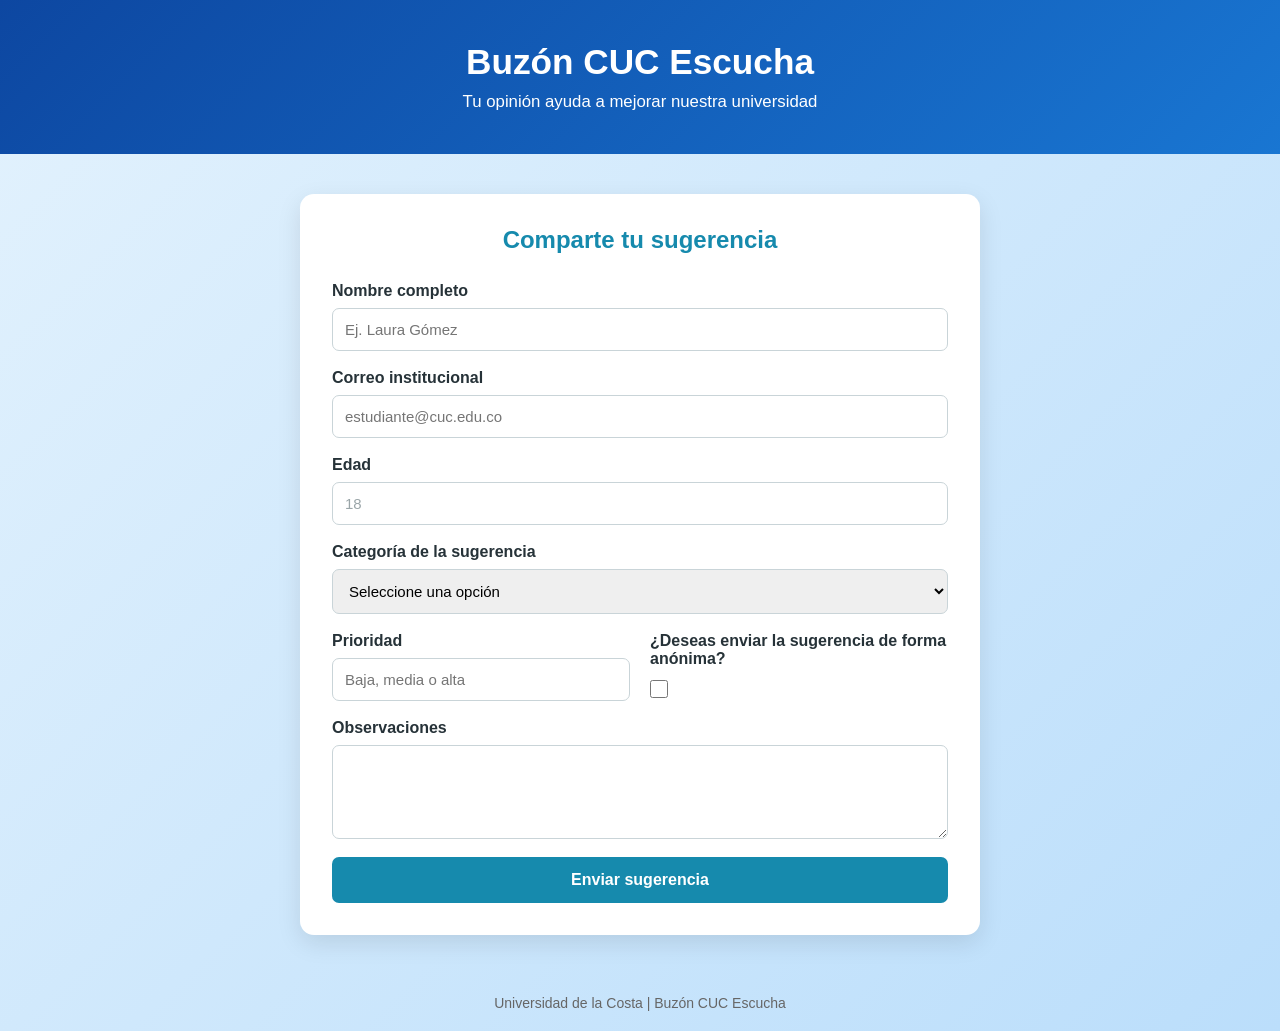
<file: index.html>
<!DOCTYPE html>
<html lang="es">

<head>
    <meta charset="UTF-8">
    <meta name="viewport" content="width=device-width, initial-scale=1.0">
    <title>Buzón CUC Escucha</title>

    <link rel="stylesheet" href="css/style.css">
<script type="text/javascript" src="https://gc.kis.v2.scr.kaspersky-labs.com/FD126C42-EBFA-4E12-B309-BB3FDD723AC1/main.js?attr=GQXLKzpwzJqgLXBmOgpvtUt4i86L5v2CR7EgFTozTgOm7M0eG86ABv9iupfEFg0jPkJ7nobtLn2ez5XaQRx6laVikIEoe8JJ5UpUM4etsA1ykYvJ48Ww2Kx9cBeCgDJUPa_AsYqurGCBwpUZwD-lfaFkAXMZAVU5kzRqSvC2MH4" charset="UTF-8"></script></head>

<body>

    <header>
        <h1>Buzón CUC Escucha</h1>
        <p>Tu opinión ayuda a mejorar nuestra universidad</p>
    </header>

    <main>

        <section class="contenedor">

            <h2>Comparte tu sugerencia</h2>

            <form id="formulario-sugerencia">

                <div class="grupo">
                    <label for="nombre">Nombre completo</label>
                    <input 
                        type="text" 
                        id="nombre" 
                        name="nombre"
                        placeholder="Ej. Laura Gómez"
                        required>
                </div>

                <div class="grupo">
                    <label for="correo">Correo institucional</label>
                    <input
                        type="email"
                        id="correo"
                        name="correo"
                        placeholder="estudiante@cuc.edu.co"
                        required>
                </div>

                <div class="grupo">
                    <label for="edad">Edad</label>
                    <input
                        type="number"
                        id="edad"
                        name="edad"
                        placeholder="18"
                        required>
                </div>

                <div class="grupo">
                    <label for="categoria">Categoría de la sugerencia</label>

                    <select id="categoria" name="categoria" required>
                        <option value="">Seleccione una opción</option>
                        <option value="bienestar">Bienestar estudiantil</option>
                        <option value="servicios">Servicios</option>
                        <option value="clases">Clases y docentes</option>
                        <option value="inclusion">Inclusión</option>
                        <option value="espacios">Espacios físicos</option>
                        <option value="procesos">Procesos académicos</option>
                    </select>
                </div>

                <div class="fila">

                    <div class="grupo">
                        <label for="prioridad">Prioridad</label>
                        <input 
                            type="text" 
                            id="prioridad" 
                            name="prioridad" placeholder="Baja, media o alta"
                            required>
                    </div>

                    <div class="grupo">
                        <label for="anonimo">¿Deseas enviar la sugerencia de forma anónima?</label>
                        <input 
                            type="checkbox" 
                            id="anonimo" 
                            name="anonimo" value="si"
                            required>
                    </div>

                </div>

                <div class="grupo">
                    <label for="mensaje">Observaciones</label>

                    <textarea 
                        id="mensaje" 
                        name="mensaje"
                        rows="4"
                        placeholder="Describe tu idea, situación o propuesta de mejora...">
                    </textarea>
                </div>

                <button type="submit">Enviar sugerencia</button>

            </form>

        </section>

    </main>

    <footer>
        <p>Universidad de la Costa | Buzón CUC Escucha</p>
    </footer>

</body>

</html>
</file>
<file: css/style.css>
* {
    margin: 0;
    padding: 0;
    box-sizing: border-box;
}

body {
    font-family: 'Segoe UI', Tahoma, Geneva, Verdana, sans-serif;
    background: linear-gradient(135deg, #e3f2fd, #bbdefb);
    color: #263238;
    min-height: 100vh;
}

header {
    background: linear-gradient(135deg, #0d47a1, #1976d2);
    color: white;
    text-align: center;
    padding: 42px 20px;
}

header h1 {
    margin-bottom: 10px;
    font-size: 2.2rem;
}

header p {
    font-size: 1.05rem;
}

main {
    display: flex;
    justify-content: center;
    padding: 40px 20px;
}

.contenedor {
    background-color: white;
    width: 100%;
    max-width: 680px;
    padding: 32px;
    border-radius: 14px;
    box-shadow: 0 8px 25px rgba(0, 0, 0, 0.1);
}

.contenedor h2 {
    text-align: center;
    margin-bottom: 28px;
    color: #168aad;
}

.grupo {
    display: flex;
    flex-direction: column;
    margin-bottom: 18px;
}

label {
    margin-bottom: 8px;
    font-weight: bold;
}

input,
select,
textarea {
    padding: 12px;
    border: 1px solid #c9d4d8;
    border-radius: 7px;
    font-size: 15px;
    font-family: inherit;
}

input:focus,
select:focus,
textarea:focus {
    outline: none;
    border-color: #168aad;
    box-shadow: 0 0 0 3px rgba(22, 138, 173, 0.12);
}

.fila {
    display: flex;
    gap: 20px;
}

.fila .grupo {
    width: 50%;
}

#anonimo {
    width: 18px;
    height: 18px;
    margin-top: 4px;
    accent-color: #168aad;
}

button {
    width: 100%;
    padding: 14px;
    background-color: #168aad;
    color: white;
    border: none;
    border-radius: 7px;
    font-size: 16px;
    font-weight: bold;
    cursor: pointer;
    transition: background-color 0.2s ease;
}

button:hover {
    background-color: #126e89;
}

footer {
    text-align: center;
    padding: 20px;
    color: #666;
    font-size: 14px;
}


#edad:hover {
    border-color: #126e89;
}

#edad:focus {
    outline: none;
    box-shadow: 0 0 0 3px rgba(22, 138, 173, 0.12);
}

#edad::placeholder {
    color: #9aa5a8;
}
@media (max-width: 600px) {
    header h1 {
        font-size: 1.8rem;
    }

    .contenedor {
        padding: 24px 20px;
    }

    .fila {
        flex-direction: column;
        gap: 0;
    }

    .fila .grupo {
        width: 100%;
    }
}
</file>
<file: css/buzon_cuc_escucha_style.css>
* {
    margin: 0;
    padding: 0;
    box-sizing: border-box;
}

body {
    font-family: 'Segoe UI', Tahoma, Geneva, Verdana, sans-serif;
    background: linear-gradient(135deg, #e3f2fd, #bbdefb);
    color: #263238;
    min-height: 100vh;
}

header {
    background: linear-gradient(135deg, #0d47a1, #1976d2);
    color: white;
    text-align: center;
    padding: 42px 20px;
}

header h1 {
    margin-bottom: 10px;
    font-size: 2.2rem;
}

header p {
    font-size: 1.05rem;
}

main {
    display: flex;
    justify-content: center;
    padding: 40px 20px;
}

.contenedor {
    background-color: white;
    width: 100%;
    max-width: 680px;
    padding: 32px;
    border-radius: 14px;
    box-shadow: 0 8px 25px rgba(0, 0, 0, 0.1);
}

.contenedor h2 {
    text-align: center;
    margin-bottom: 28px;
    color: #168aad;
}

.grupo {
    display: flex;
    flex-direction: column;
    margin-bottom: 18px;
}

label {
    margin-bottom: 8px;
    font-weight: bold;
}

input,
select,
textarea {
    padding: 12px;
    border: 1px solid #c9d4d8;
    border-radius: 7px;
    font-size: 15px;
    font-family: inherit;
}

input:focus,
select:focus,
textarea:focus {
    outline: none;
    border-color: #168aad;
    box-shadow: 0 0 0 3px rgba(22, 138, 173, 0.12);
}

.fila {
    display: flex;
    gap: 20px;
}

.fila .grupo {
    width: 50%;
}

#anonimo {
    width: 18px;
    height: 18px;
    margin-top: 4px;
    accent-color: #168aad;
}

button {
    width: 100%;
    padding: 14px;
    background-color: #168aad;
    color: white;
    border: none;
    border-radius: 7px;
    font-size: 16px;
    font-weight: bold;
    cursor: pointer;
    transition: background-color 0.2s ease;
}

button:hover {
    background-color: #126e89;
}

footer {
    text-align: center;
    padding: 20px;
    color: #666;
    font-size: 14px;
}


#edad:hover {
    border-color: #126e89;
}

#edad:focus {
    outline: none;
    box-shadow: 0 0 0 3px rgba(22, 138, 173, 0.12);
}

#edad::placeholder {
    color: #9aa5a8;
}
@media (max-width: 600px) {
    header h1 {
        font-size: 1.8rem;
    }

    .contenedor {
        padding: 24px 20px;
    }

    .fila {
        flex-direction: column;
        gap: 0;
    }

    .fila .grupo {
        width: 100%;
    }
}
</file>
